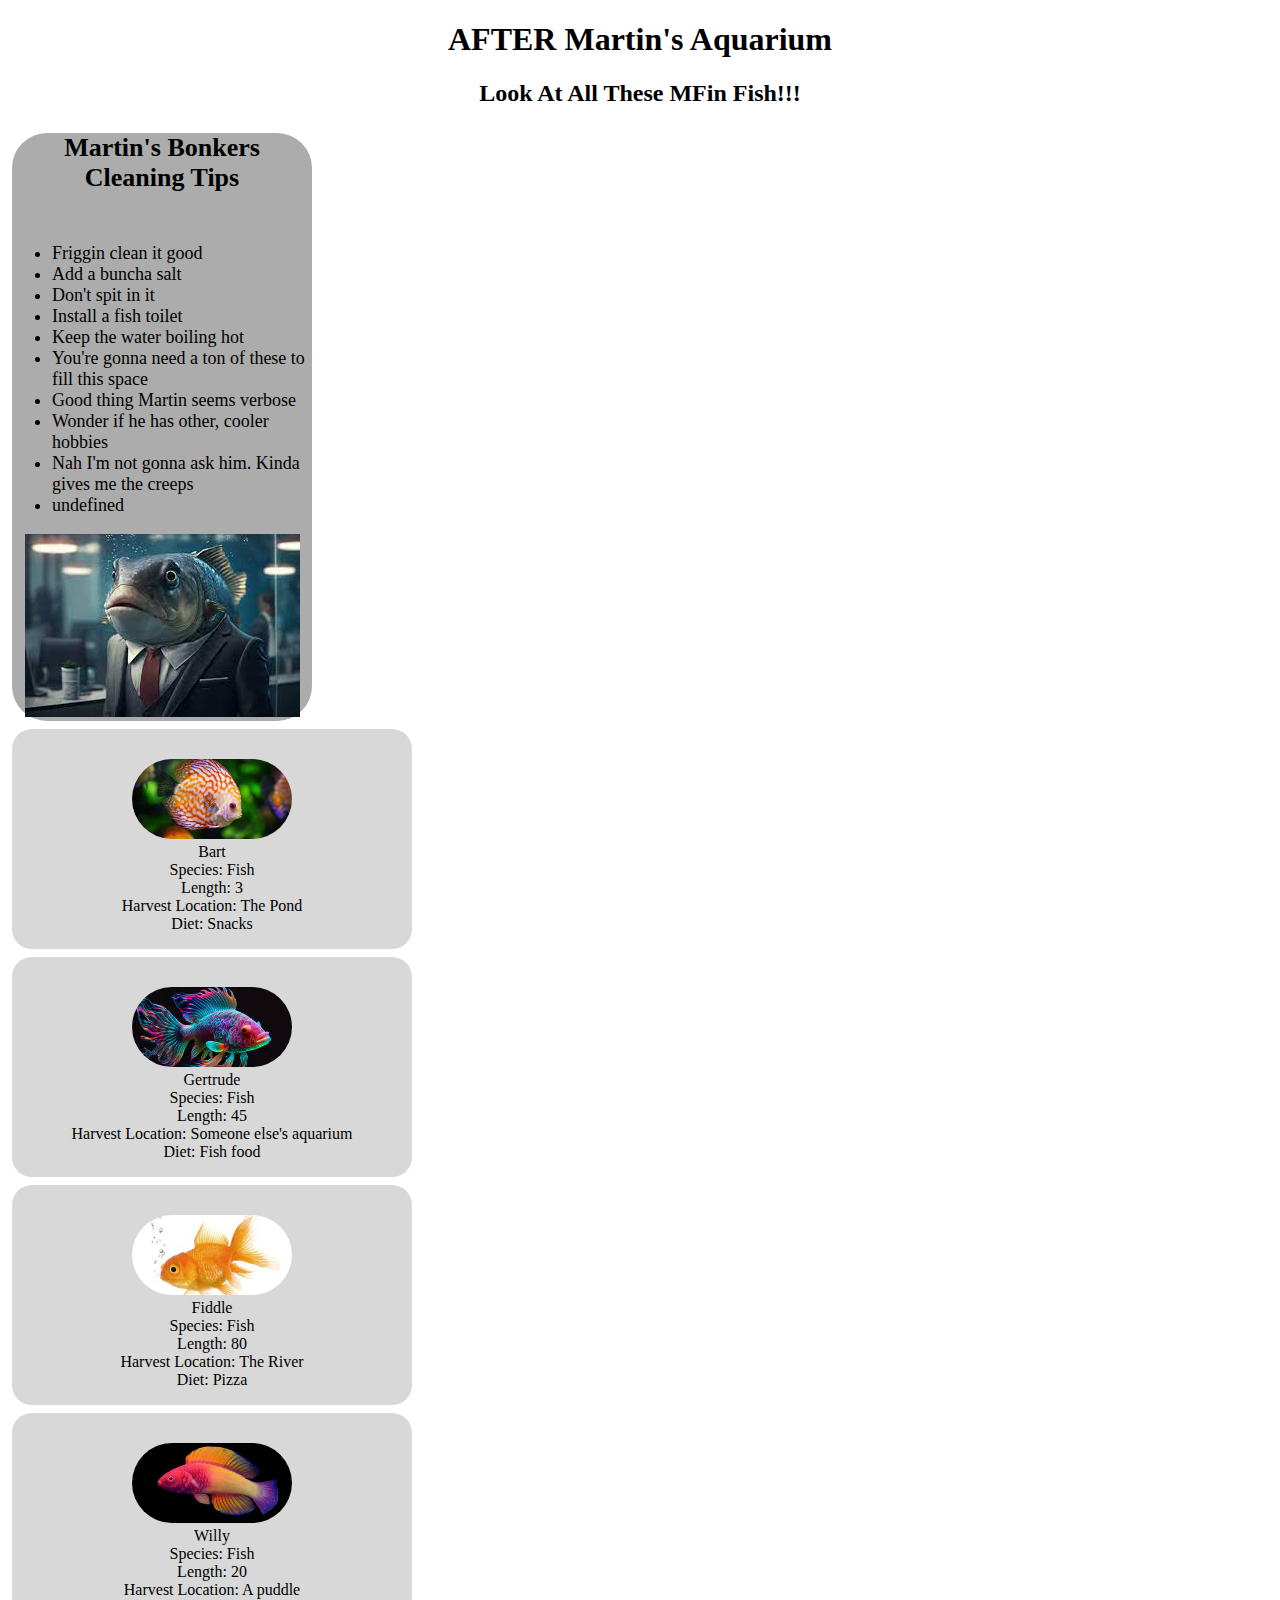
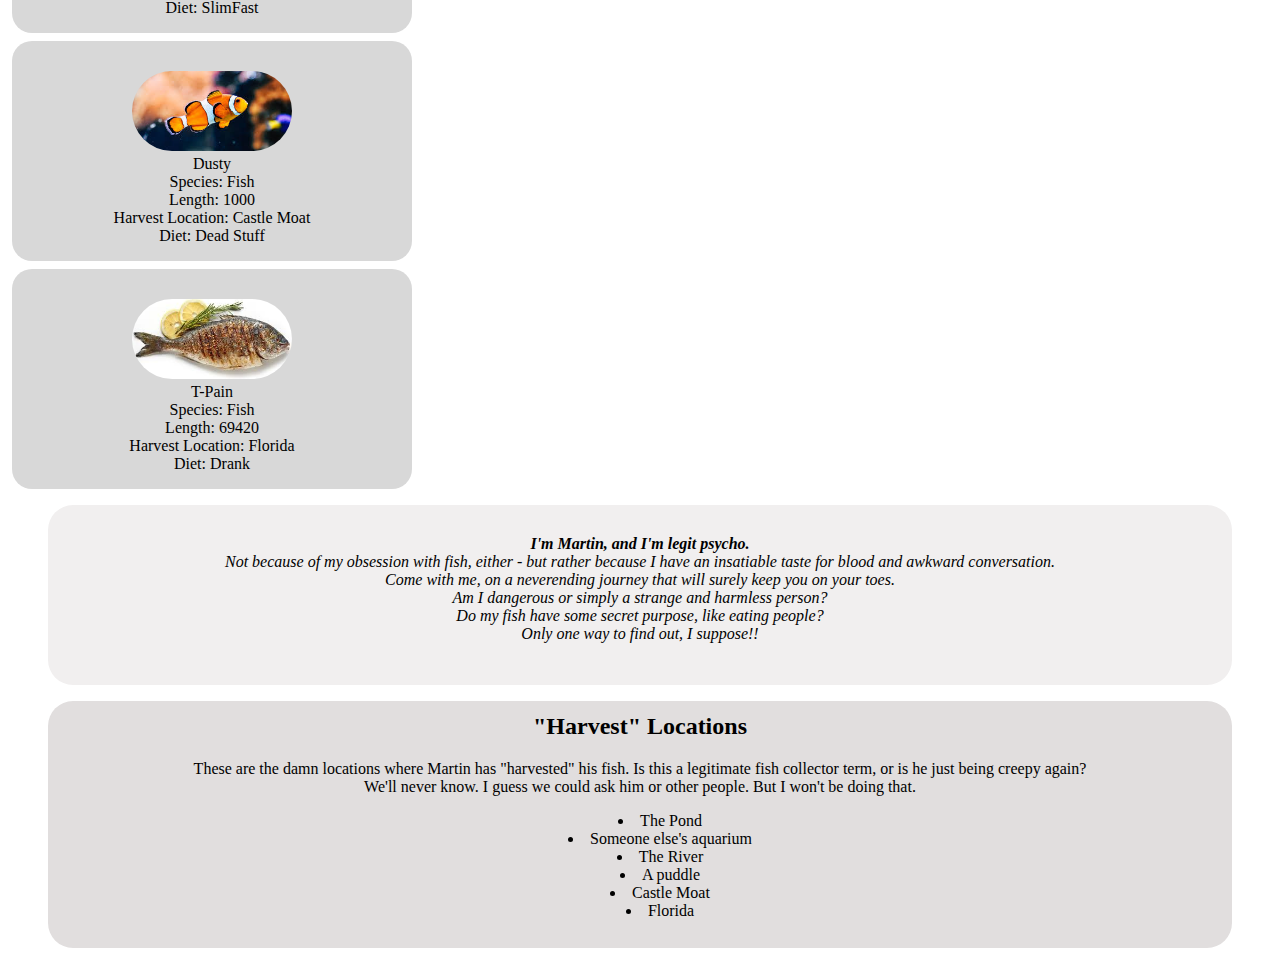
<file: index.html>
<!DOCTYPE html>
<html lang="en">
<head>
    <meta charset="UTF-8">
    <meta name="viewport" content="width=device-width, initial-scale=1.0">
    <link rel="stylesheet" href="styles/main.css">
    <title>AFTER Martin's Aquarium</title>
</head>
<body>
    <h1>AFTER Martin's Aquarium</h1>
    <h2>Look At All These MFin Fish!!!</h2>
  <!-- <section id="fish-and-tips"> -->
        <section id="fish-container"></section>
   <!-- </section> -->
    <blockquote><span>I'm Martin, and I'm legit psycho.</span><br>Not because of my obsession with fish, either - but rather because I have an insatiable taste for blood and awkward conversation.<br>Come with me, on a neverending journey that will surely keep you on your toes.<br>Am I dangerous or simply a strange and harmless person?<br>Do my fish have some secret purpose, like eating people?<br>Only one way to find out, I suppose!!</blockquote>

    <section class="locations"></section>
    <script type="module" src="/scripts/main.js"></script>
</body>
</html>
</file>
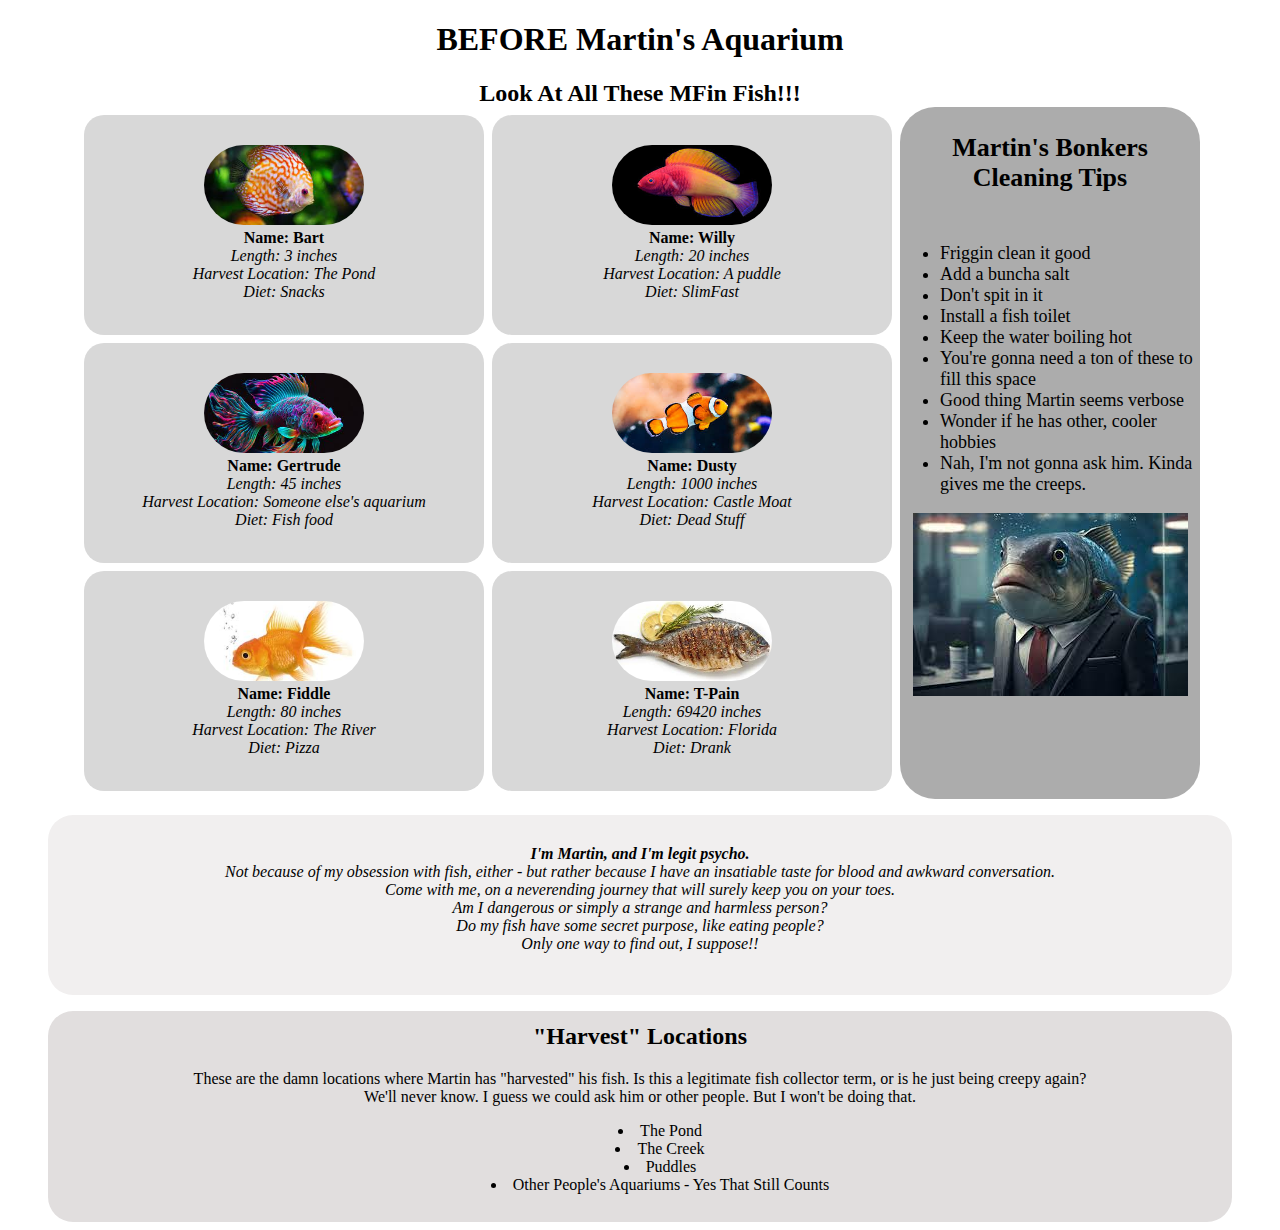
<file: index1.html>
<!DOCTYPE html>
<html lang="en">
<head>
    <meta charset="UTF-8">
    <meta name="viewport" content="width=device-width, initial-scale=1.0">
    <link rel="stylesheet" href="styles/main1.css">
    <title>BEFORE Martin's Aquarium</title>
</head>
<body>
    <h1>BEFORE Martin's Aquarium</h1>
    <h2>Look At All These MFin Fish!!!</h2>
    <div class="fish-and-tips">
        <div class="fish-container">
            <section class="fish">
                <div id="fish1__img"><img src="/images/fish1.jpg" alt="funny guy"></div>
                <div id="fish1__name">Name: Bart</div>
                <div id="fish1__length">Length: 3 inches</div>
                <div id="fish1__location">Harvest Location: The Pond</div>
                <div id="fish1__diet">Diet: Snacks</div>
            </section>
            <section class="fish">
                <div id="fish2__img"><img src="/images/fish2.jpg" alt="silly guy"></div>
                <div id="fish2__name">Name: Gertrude</div>
                <div id="fish2__length">Length: 45 inches</div>
                <div id="fish2__location">Harvest Location: Someone else's aquarium</div>
                <div id="fish2__diet">Diet: Fish food</div>
            </section>
            <section class="fish">
                <div id="fish3__img"><img src="/images/fish3.jpg" alt="stupid guy"></div>
                <div id="fish3__name">Name: Fiddle</div>
                <div id="fish3__length">Length: 80 inches</div>
                <div id="fish3__location">Harvest Location: The River</div>
                <div id="fish3__diet">Diet: Pizza</div>
            </section>
        </div>
        <div class="fish-container">
            <section class="fish">
                <div id="fish4__img"><img src="/images/fish4.jpg" alt="he's alright"></div>
                <div id="fish4__name">Name: Willy</div>
                <div id="fish4__length">Length: 20 inches</div>
                <div id="fish4__location">Harvest Location: A puddle</div>
                <div id="fish4__diet">Diet: SlimFast</div>
            </section>
            <section class="fish">
                <div id="fish5__img"><img src="/images/fish5.jpg" alt="he's cool"></div>
                <div id="fish5__name">Name: Dusty</div>
                <div id="fish5__length">Length: 1000 inches</div>
                <div id="fish5__location">Harvest Location: Castle Moat</div>
                <div id="fish5__diet">Diet: Dead Stuff</div>
            </section>
            <section class="fish">
                <div id="fish6__img"><img src="/images/fish6.jpg" alt="he's last but not least"></div>
                <div id="fish6__name">Name: T-Pain</div>
                <div id="fish6__length">Length: 69420 inches</div>
                <div id="fish6__location">Harvest Location: Florida</div>
                <div id="fish6__diet">Diet: Drank</div>
            </section>
        </div>
        <aside>
            <p>Martin's Bonkers Cleaning Tips</p>
            <ul>
                <li>Friggin clean it good</li>
                <li>Add a buncha salt</li>
                <li>Don't spit in it</li>
                <li>Install a fish toilet</li>
                <li>Keep the water boiling hot</li>
                <li>You're gonna need a ton of these to fill this space</li>
                <li>Good thing Martin seems verbose</li>
                <li>Wonder if he has other, cooler hobbies</li>
                <li>Nah, I'm not gonna ask him. Kinda gives me the creeps.</li>
            </ul>
            <img src="/images/funnyfish.jpg" alt="Ok I said another one was funny but man, this guy is actually very funny">
        </aside>
    </div>
    <blockquote><span>I'm Martin, and I'm legit psycho.</span><br>Not because of my obsession with fish, either - but rather because I have an insatiable taste for blood and awkward conversation.<br>Come with me, on a neverending journey that will surely keep you on your toes.<br>Am I dangerous or simply a strange and harmless person?<br>Do my fish have some secret purpose, like eating people?<br>Only one way to find out, I suppose!!</blockquote>

    <section class="locations">
        <h2 id="fish-locations__title">"Harvest" Locations</h2>
        <div>
            These are the damn locations where Martin has "harvested" his fish. Is this a legitimate fish collector term, or is he just being creepy again? <br>We'll never know. I guess we could ask him or other people. But I won't be doing that.
        </div>
        <ul>
            <li class="location">The Pond</li>
            <li class="location">The Creek</li>
            <li class="location">Puddles</li>
            <li class="location">Other People's Aquariums - Yes That Still Counts</li>
        </ul>
    </section>
    <script type="module" src="/scripts/main.js"></script>
</body>
</html>
</file>
<file: styles/main.css>
h1 {
    text-align: center;
}

h2 {
    margin: 0;
    text-align: center;
}

.fish-and-tips {
    display: flex;
    flex-wrap: wrap;
    justify-content: center;
}

.fish-container {
    flex-direction: row;

}

div[id$="__name"] {
    font-weight: bold;
}

div[id$="__length"],
div[id$="__location"],
div[id$="__diet"] {
    font-style: italic;
}

.fish {
    background-color: rgb(216, 216, 216);
    width: 400px;
    height: 200px;
    border-radius: 20px;
    text-align: center;
    padding-bottom: 20px;
    margin: .5em .25rem;
}

.fish img {
    width: 10em;
    height: 5rem;
    border-radius: 50px;
    object-fit: cover;
    margin-top: 30px;
    
}

aside {
    background-color: rgb(172, 172, 172);
    width: 300px;
    height: auto;
    text-align: center;
    border-radius: 35px;
    margin-left: .25rem;
}

aside p {
    font-weight: bold;
    margin-bottom: 25px;
    font-size: 26px;
}

aside ul {
    text-align: left;
    font-size: 18px;
    margin-top: 50px;
}

blockquote {
    background-color: rgb(241, 239, 239);
    font-style: italic;
    height: 150px;
    padding: 30px 30px 0 30px;
    border-radius: 25px;
    text-align: center;
}

blockquote span {
    font-weight: bold;
}

.locations {
    text-align: center;
    background-color: rgb(225, 222, 222);
    border-radius: 25px;
    padding: .75rem;
    margin: 0 40px;
}

.locations h2 {
    margin-bottom: 20px;
}

.locations ul {
    text-align: center;
    list-style-position: inside;
}
</file>
<file: styles/main1.css>
h1 {
    text-align: center;
}

h2 {
    margin: 0;
    text-align: center;
}

.fish-and-tips {
    display: flex;
    flex-wrap: wrap;
    justify-content: center;
}

.fish-container {
    flex-direction: row;

}

div[id$="__name"] {
    font-weight: bold;
}

div[id$="__length"],
div[id$="__location"],
div[id$="__diet"] {
    font-style: italic;
}

.fish {
    background-color: rgb(216, 216, 216);
    width: 400px;
    height: 200px;
    border-radius: 20px;
    text-align: center;
    padding-bottom: 20px;
    margin: .5em .25rem;
}

.fish:hover {
    border: 1px solid black;
}

.fish img {
    width: 10em;
    height: 5rem;
    border-radius: 50px;
    object-fit: cover;
    margin-top: 30px;
    
}

aside {
    background-color: rgb(172, 172, 172);
    width: 300px;
    height: auto;
    text-align: center;
    border-radius: 35px;
    margin-left: .25rem;
}

aside p {
    font-weight: bold;
    margin-bottom: 25px;
    font-size: 26px;
}

aside ul {
    text-align: left;
    font-size: 18px;
    margin-top: 50px;
}

blockquote {
    background-color: rgb(241, 239, 239);
    font-style: italic;
    height: 150px;
    padding: 30px 30px 0 30px;
    border-radius: 25px;
    text-align: center;
}

blockquote span {
    font-weight: bold;
}

.locations {
    text-align: center;
    background-color: rgb(225, 222, 222);
    border-radius: 25px;
    padding: .75rem;
    margin: 0 40px;
}

.locations h2 {
    margin-bottom: 20px;
}

.locations ul {
    text-align: center;
    list-style-position: inside;
}
</file>
